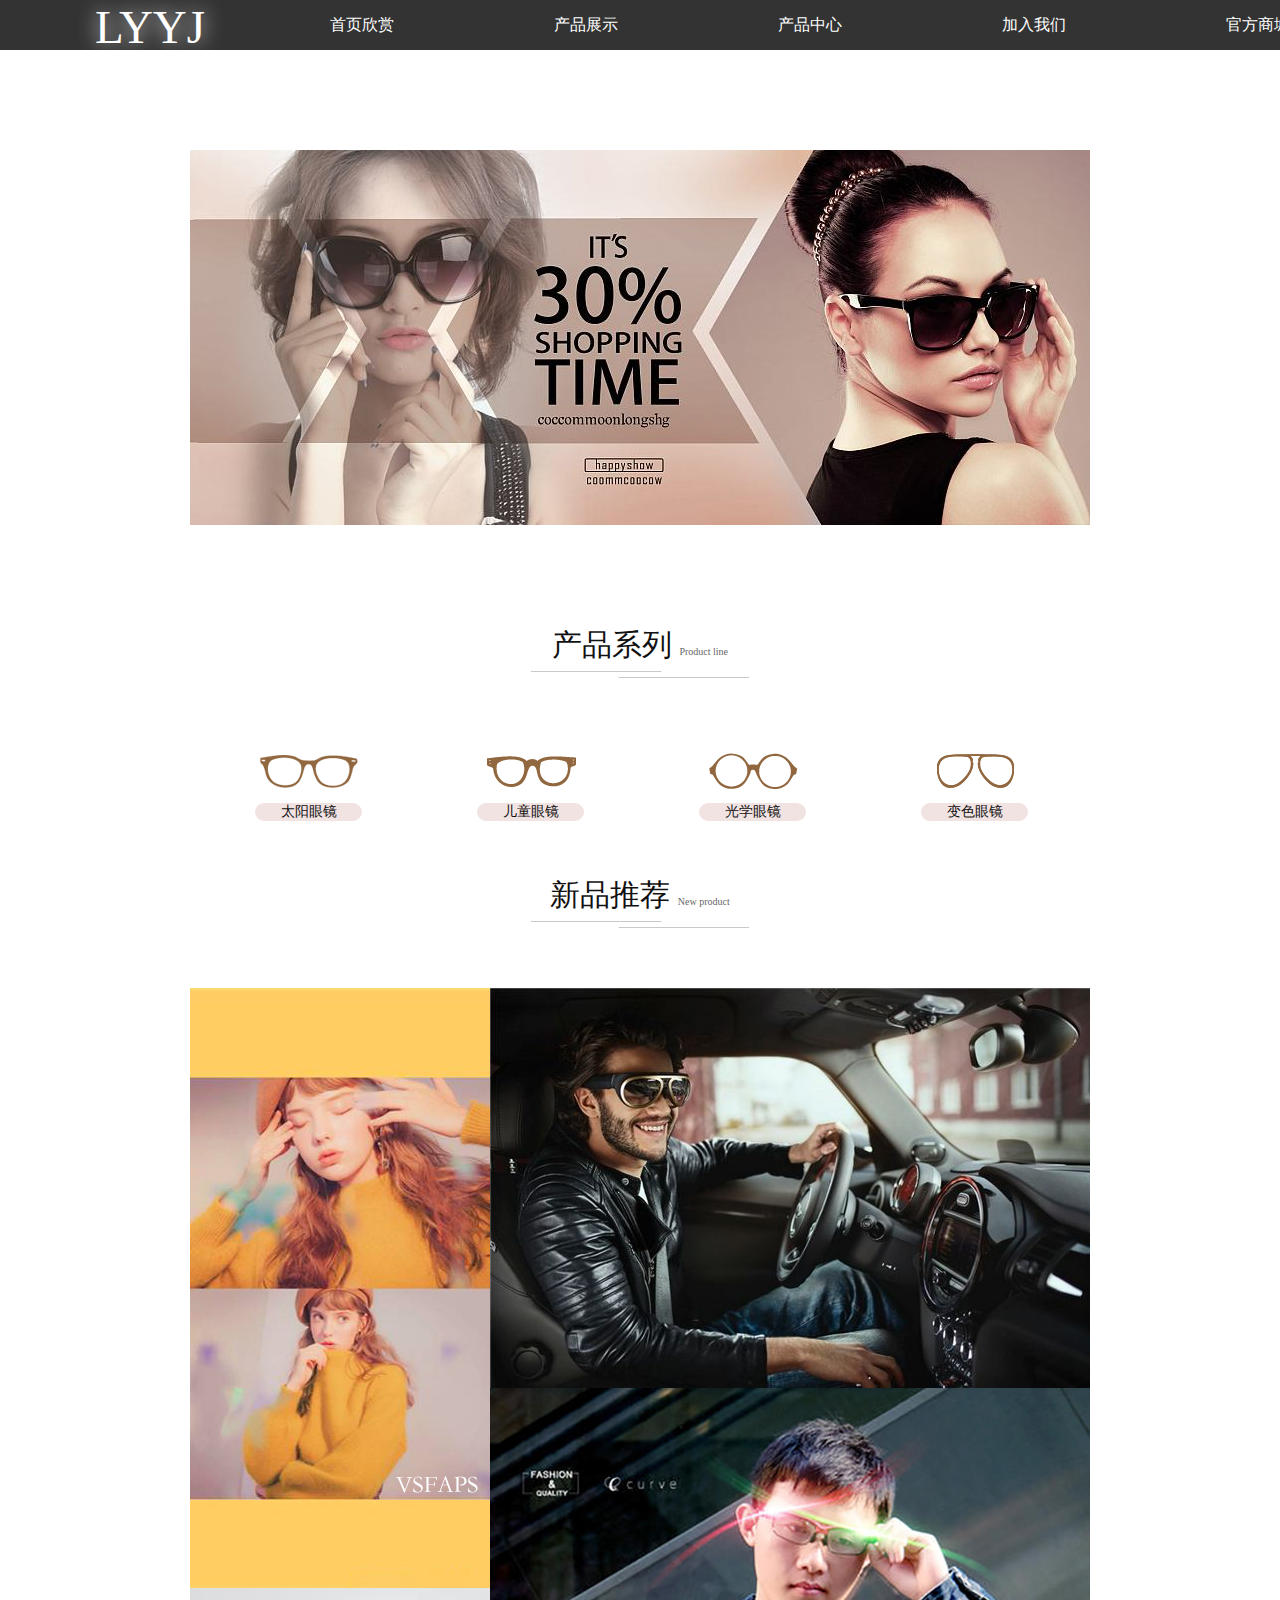
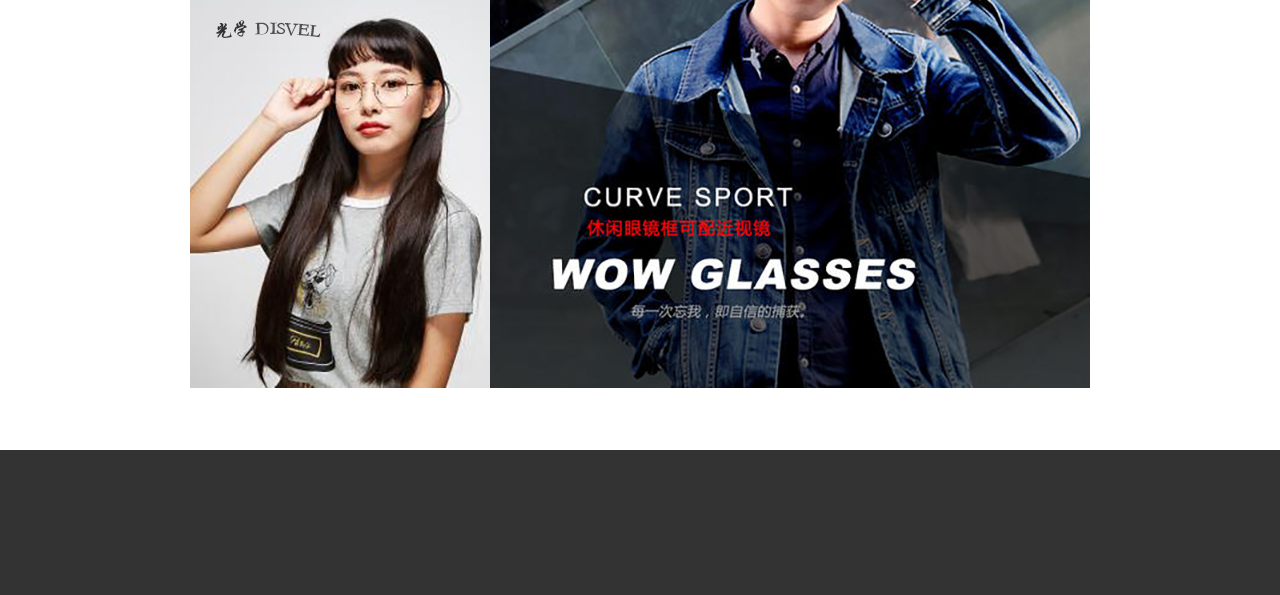
<file: public/index.html>
<!DOCTYPE html>
<html lang="en">
<head>
    <meta charset="UTF-8">
    <meta name="viewport" content="width=device-width, initial-scale=1.0">
    <meta http-equiv="X-UA-Compatible" content="ie=edge">
    <title>LY眼镜</title>
    <link rel="stylesheet" href="css/common.css">
    <link rel="stylesheet" href="css/index.css">
    <link rel="stylesheet" href="css/footer.css">
</head>
<body>     
<div class="container"> 
<!--头-->
<header>
  <!-- 左logo -->
  <div class="logo_header" title="www.lyylbar.com LY眼镜">
    <a href="index.html"><span>L</span><span>Y</span><span>Y</span><span>J</span></a>
  </div>
  <!--右 多标签导航 -->
  <div class="tabs">
   <ul id="tab">
     <li class="active"><a data-click="tab" data-div="content1">首页欣赏</a></li>
     <li onmouseover="showSubMenu(this)" onmouseout="hideSubMenu(this) "><a data-click="tab" data-div="content2">产品展示</a>
      <ul>
          <li>
           <a href="javascript:;">太阳镜系列</a>
          </li>
          <li>
            <a href="javascript:;">防蓝光系列</a>
          </li>
          <li>
            <a href="javascript:;">光学镜系列</a>
          </li>
          <li>
            <a href="javascript:;">功能镜系列</a>
          </li>
          <li>
            <a href="javascript:;">儿童镜系列</a>
          </li>
      </ul>
     </li>
     <li><a data-click="tab" data-div="content3">产品中心</a></li>
     <li><a data-click="tab" data-div="content4">加入我们</a></li>
     <li><a href="productshop.html" style="color:#fff;">官方商城</a></li>
   </ul>
  </div>
  <!-- 右 购物车 
  <div class="car_header">
    <a href="shopcar.html" title="购物车"><img src="./img/content/header/header_car.jpg"></a>
  </div>-->
</header>  
<!-- 页面内容 -->
<div class="content">
     <!-- 加入我们 -->
     <div id="content4">
        <!-- 下图  -->
        <div class="cont4top1">
          <img src="./img/content4/cont4top1.jpg">
          <img src="./img/content4/cont4top2.jpg">
          <img src="./img/content4/cont4top3.jpg">
        </div>
        <div class="cont4top2">
          <img src="./img/content4/cont4title.jpg">
        </div>
     </div>
     <!-- 产品中心 -->
     <div id="content3">
        <!-- 上图  -->
        <div class="cont3top">
          <a href="javascript:;" title="经典眼镜 时尚眼镜 潮流眼镜 请点击官方商城访问...">
            <img src="./img/content3/cont3_top.jpg">
          </a>
          </div>
          <!-- 下图  -->
        <div class="cont3top1">
         <div class="cont3top2">
            <a href="javascript:;" title=" TYJ02">
            <img src="./img/content3/cont3_top1.jpg"></a>
         </div>
         <div class="cont3top2">
            <a href="javascript:;" title=" TYJ04 ">
            <img src="./img/content3/cont3_top3.jpg"></a>
         </div>
         <div class="cont3top2">
            <a href="javascript:;" title=" TYJ01">
            <img src="./img/content3/cont3_top4.jpg"></a>
         </div>
         <div class="cont3top2">
            <a href="javascript:;" title=" TYJ01-s">
            <img src="./img/content3/cont3_top6.jpg"></a>
         </div>
        </div>
     </div>
    <!-- 产品展示 #content2 -->
    <div id="content2">
      <!-- 上图  -->
        <div class="cont2pic1">
            <img src="./img/content2/ap3.jpg" title="防蓝光系列" class="cont2c1">
            <img src="./img/content2/at3.jpg">
          </div>
          <!-- 中图  -->
       <div class="cont2pic2">
         <div class="cont2left">
            <img src="./img/content2/ap1.jpg" title="太阳能系列" class="cont2c2">
            <img src="./img/content2/at1.jpg">
         </div>
        <div class="cont2right">
           <img src="./img/content2/ap2.jpg" title="光学系列" class="cont2c2">
           <img src="./img/content2/at2.jpg">
        </div>    
       </div>
       <!-- 下图  -->
       <div class="cont2pic3"> 
         <img src="./img/content2/cont2_banner4.jpg"  title="功能性系列" class="cont2c3">
       </div>
    </div>
    <!-- 首页内容  #content1 -->
    <div id="content1">
            <!--轮播图 -->
            <div class="banners">  
              <!-- 轮播图片 900*375 -->
              <div class="wrap"  style="left:-900px;">
                <a href="javascript:;"></a>  
                <img src="img/content/banners/banner1.png" title="炫彩偏光太阳镜">  
                <img src="img/content/banners/banner2.png" title="IT·s">     
                <img src="img/content/banners/banner4.png" title="米艾尔单品">              
              </div>
              <!-- 按钮 -->
              <div class="buttons">
                  <span class="on"></span>
                  <span></span>
                  <span></span>
              </div> 
              <!-- 左右箭头 -->
               <div>
                 <a class="arrow arrow_left">&lt;</a>
                 <a class="arrow arrow_right">&gt;</a>
               </div>
           </div> 

           <!-- 产品展示 -->
           <div class="products">    
               <!-- 产品系列 profonts-->
               <div class="profonts">
                  <p>产品系列
                    <span>Product line</span>
                  </p>        
                  <img src="img/content/product_line/img_line.png">
               </div>
               <!--产品内容 -->
               <div class="proconts">
                   <div class="proimgs">
                    <a href="javascript:;"></a>  
                    <img src="img/content/product_line/product-line_1.png">
                    <p>太阳眼镜</p>                        
                   </div>
                   <div class="proimgs">
                    <a href="javascript:;"></a>  
                    <img src="img/content/product_line/product-line_2.png">
                    <p>儿童眼镜</p>   
                   </div>
                   <div class="proimgs">
                    <a href="javascript:;"></a>  
                    <img src="img/content/product_line/product-line_3.png">
                    <p>光学眼镜</p>   
                   </div>
                   <div class="proimgs">
                    <a href="javascript:;"></a>  
                    <img src="img/content/product_line/product-line_4.png">
                    <p>变色眼镜</p>   
                   </div>
                </div>
           </div>

           <!-- 推荐-图片 pictures  900*1000-->
           <div class="pictures">
               <!--新品推荐 New product 900*62-->
               <div class="profonts">
                    <p>新品推荐
                      <span>New product</span>
                    </p>        
                    <img src="img/content/product_line/img_line.png">
               </div>
               <!-- 四个推荐图片 picfour -->
               <div class="picfour">
                      <!-- 图片1 上左 300*600-->
                      <div class="pic1">
                          <a href="javascript:;" title="隐形 VSFAPS">
                           <img src="img/content/new_product/top_left.jpg">
                          </a>               
                      </div>
                      <!-- 图片2 上右 600*400 -->
                      <div class="pic2">
                        <!-- <a href="javascript:;">
                          <img src="img/content/new_product/top_right1.jpg">
                        </a>                        
                        <a href="javascript:;">
                          <img src="img/content/new_product/top_right3.jpg">
                        </a>  -->
                        <a href="javascript:;">
                          <img src="img/content/new_product/top_right2.jpg" title="墨镜 MOLSION ">
                        </a>
                      </div>
                     <!-- 图片3 下左 300*400-->
                     <div class="pic3">
                        <a href="javascript:;" title="光学 DISVEL">
                           <img src="img/content/new_product/bottom_left.jpg">
                        </a>    
                     </div>
                     <!-- 图片4 下右 600*600-->
                     <div class="pic4">
                        <a href="javascript:;" title="休闲 GLASSES">
                          <img src="img/content/new_product/bottom_right.jpg">
                        </a>              
                    </div>
               </div>
           </div>
    </div>
</div>
<!--脚-->
<footer id="footer"></footer>         
</div>
<script src="./js/footer.js"></script>
<script src="./js/index.js"></script>
</body>
</html>
</file>
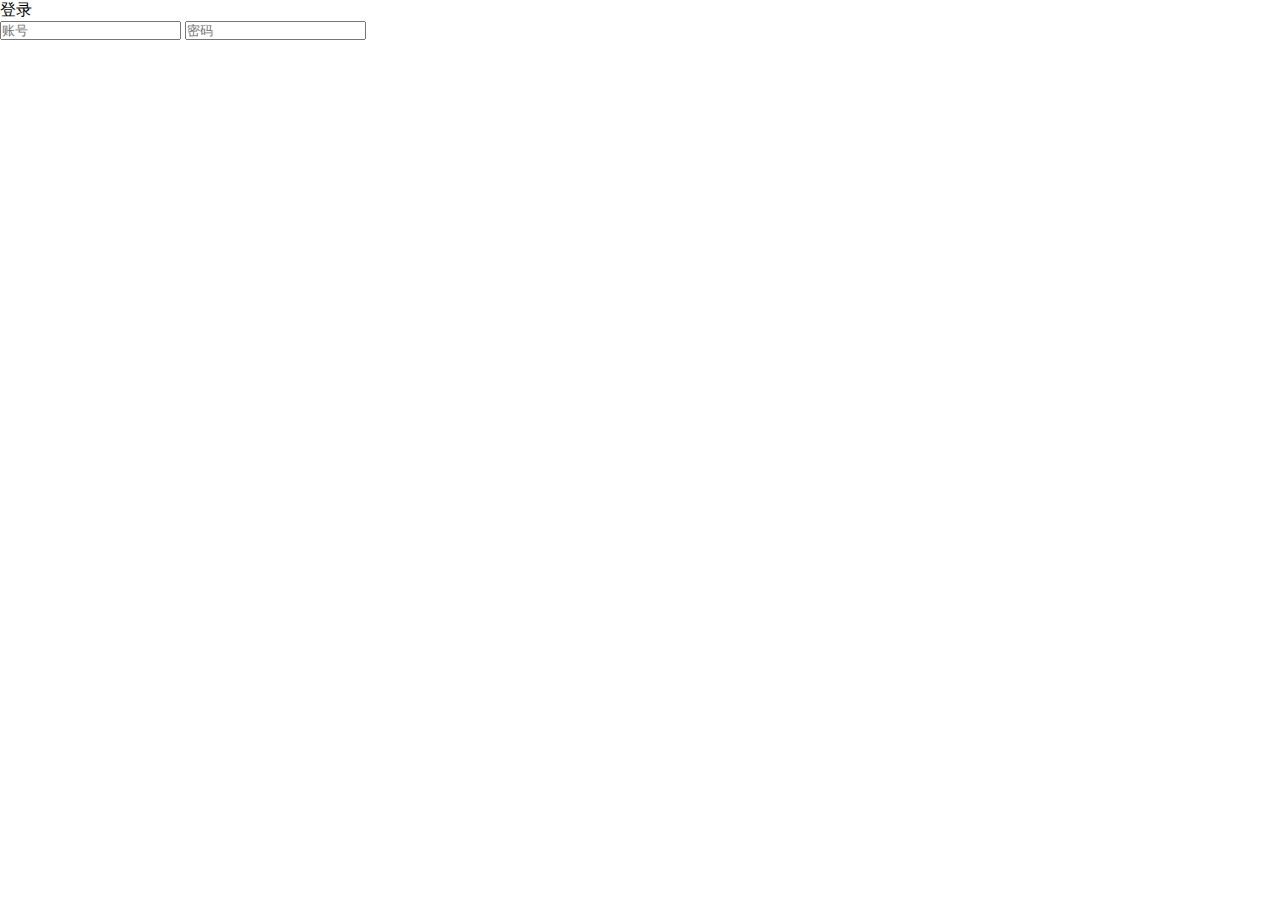
<file: public/login.html>
<!DOCTYPE html>
<html lang="en">
<head>
  <meta charset="UTF-8">
  <meta name="viewport" content="width=device-width, initial-scale=1.0">
  <meta http-equiv="X-UA-Compatible" content="ie=edge">
  <title>LYYJ---登录中心</title>
  <link rel="stylesheet" href="./css/common.css">
  <link rel="stylesheet" href="./css/login.css">
</head>
<body>
<div class="container">
   <p class="login_title">登录</p>
   <div class="login_body">
     <form action=""></form>
     <input type="text" placeholder="账号">
     <input type="password" placeholder="密码">
   </div>
</div>  
</body>
</html>
</file>
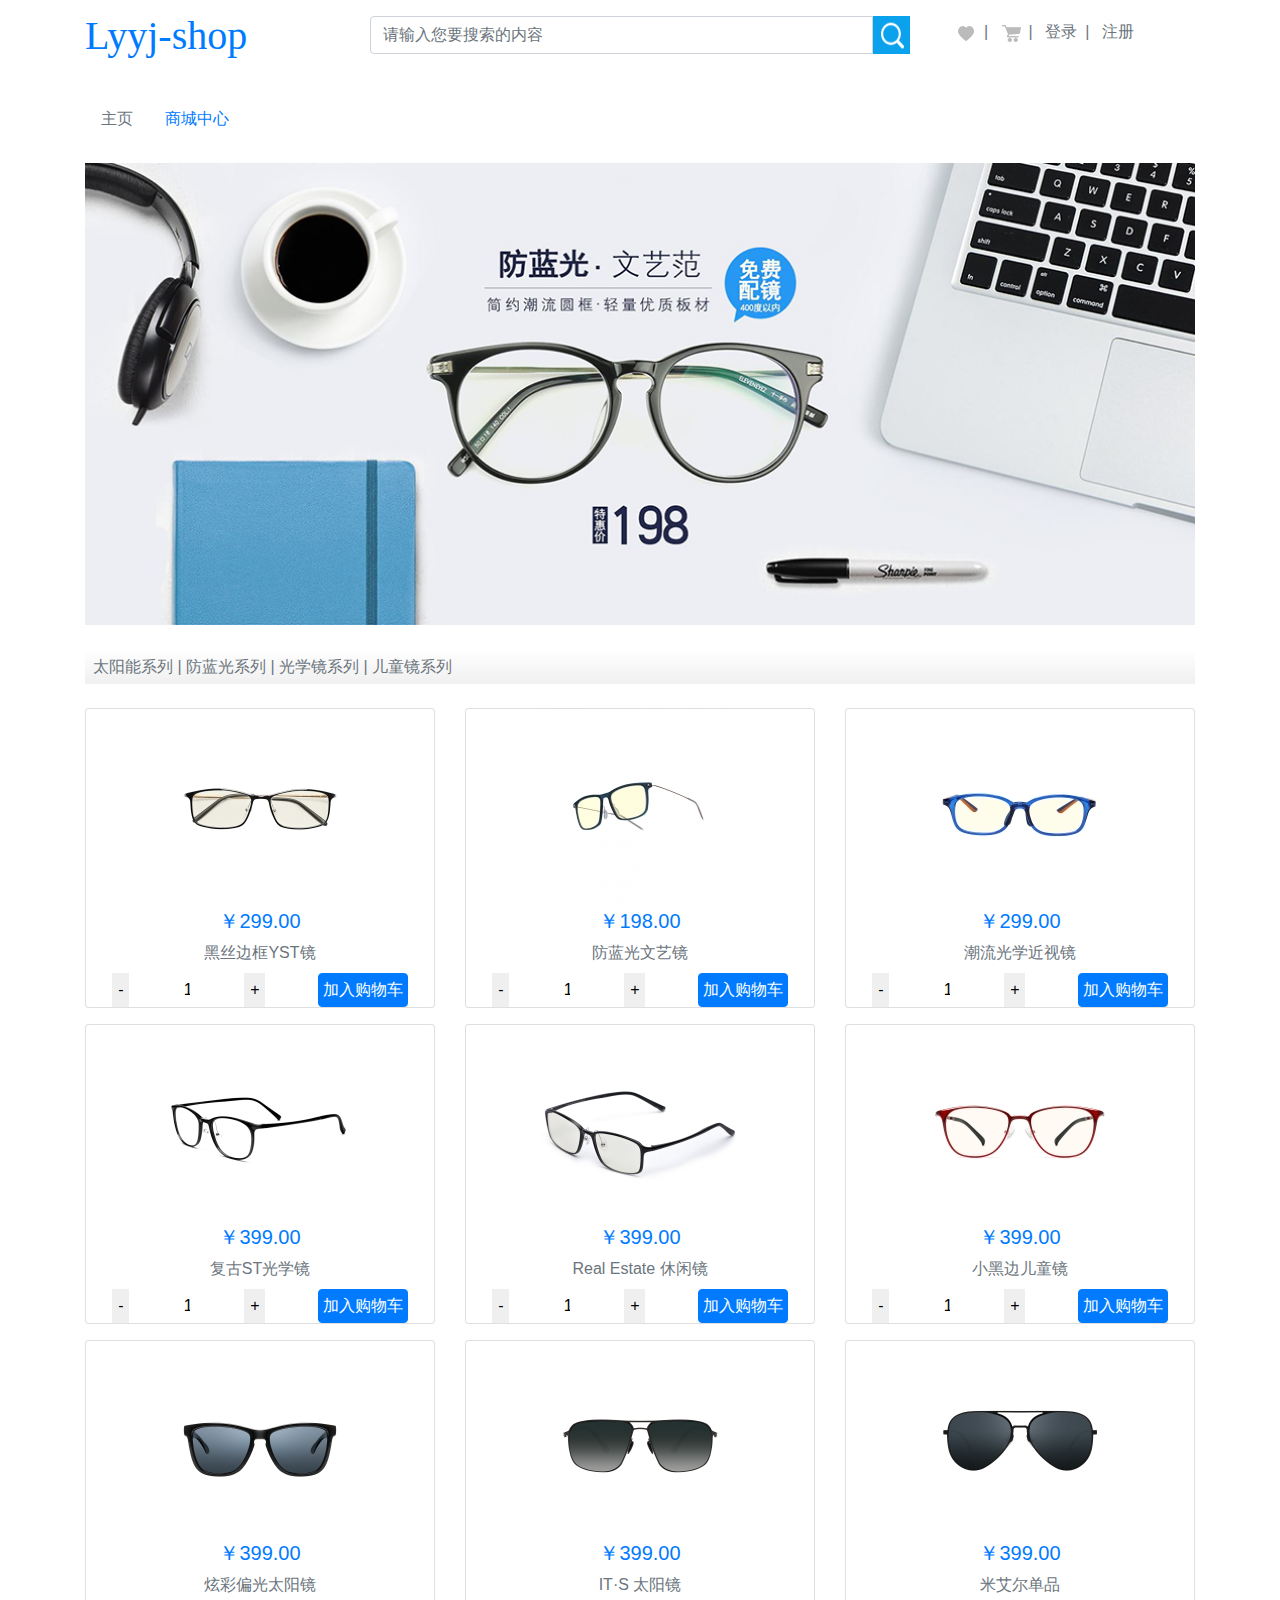
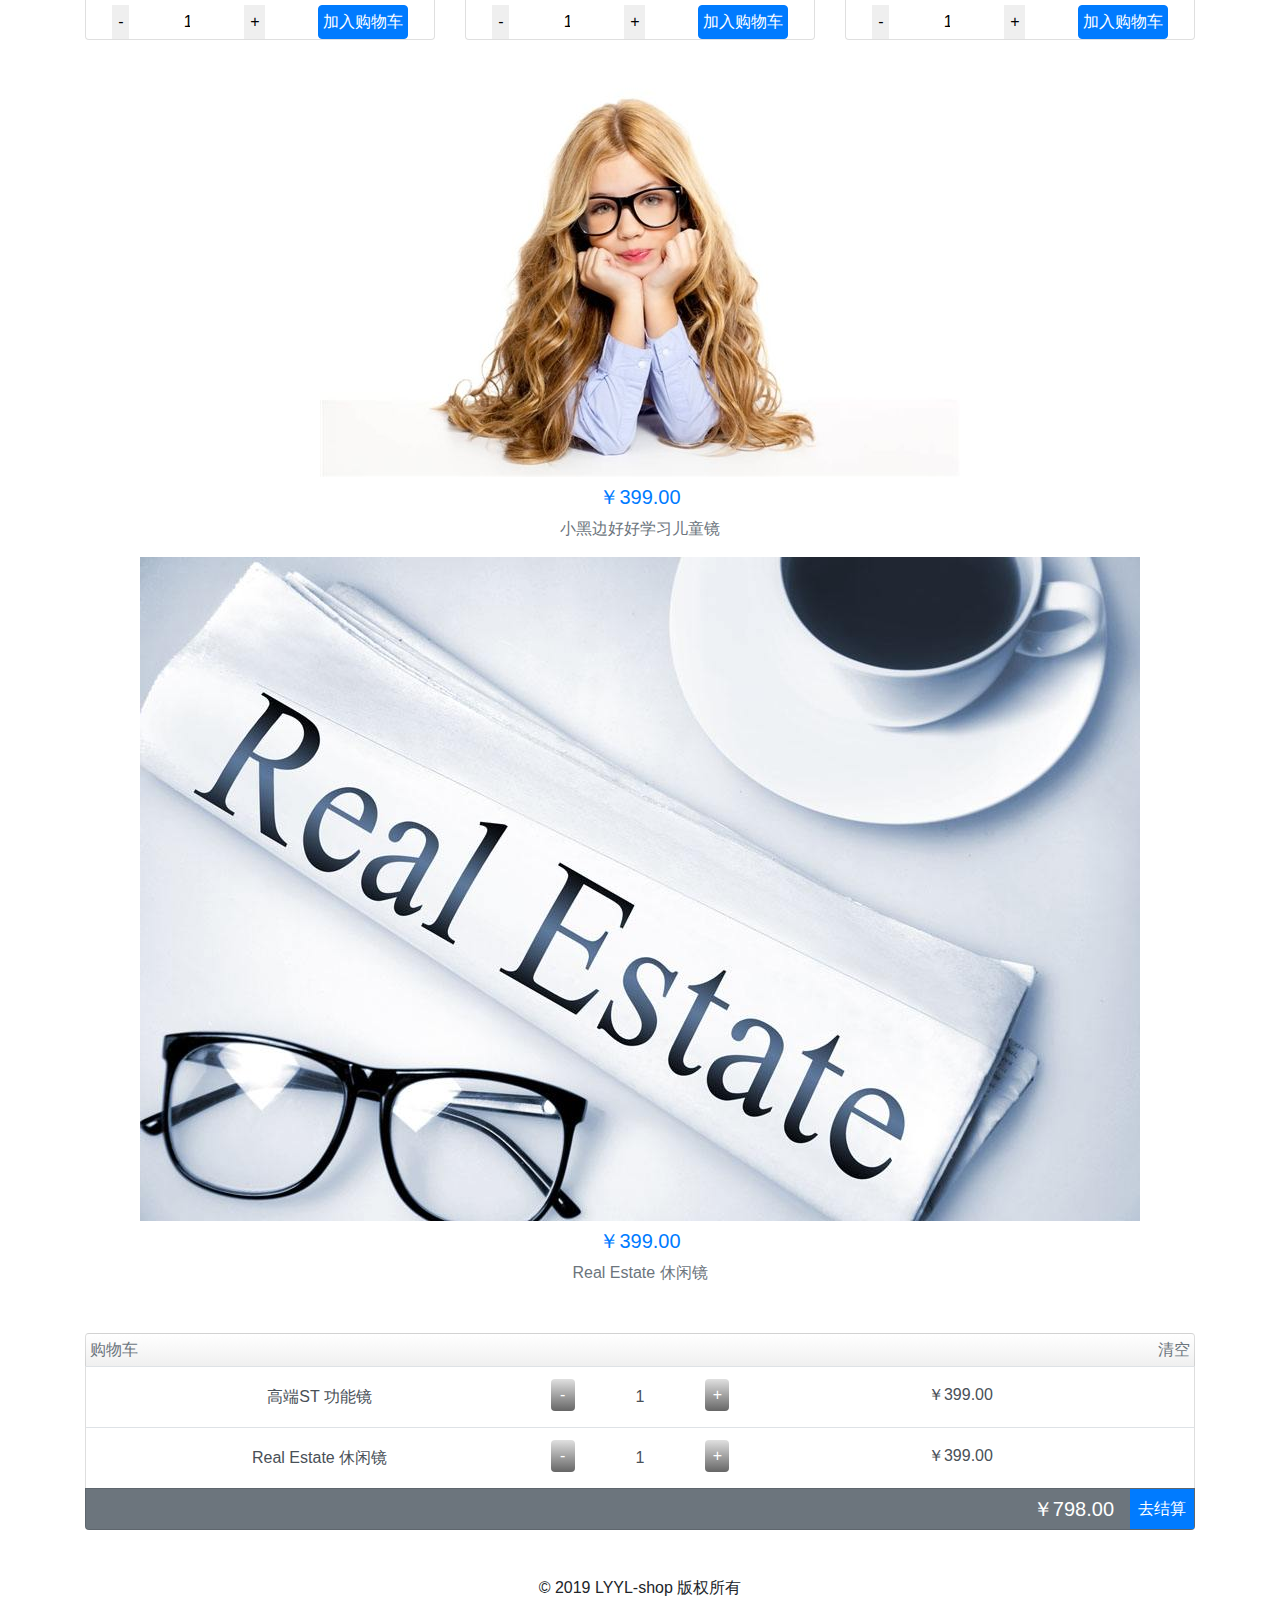
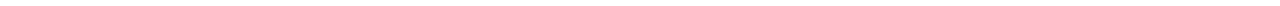
<file: public/productshop.html>
<!DOCTYPE html>
<html lang="en">
<head>
  <meta charset="UTF-8">
  <meta name="viewport" content="width=device-width, initial-scale=1.0">
  <meta http-equiv="X-UA-Compatible" content="ie=edge">
  <title>LYYJ---官方商城</title>
  <link rel="stylesheet" href="./css/bootstrap.css">
  <script src="./js/jquery.min.js"></script>
  <script src="./js/popper.min.js"></script>
  <script src="./js/bootstrap.min.js"></script>
  <link rel="stylesheet" href="./css/productshop.css">
</head>
<body>
<div class="container">
<!-- 头  -->
<header class="row mt-2">
    <!-- 左 logo -->
    <div class="col-lg-3 col-md-12 mt-1"> 
      <a class="text-primary">
        <p style=" font:40px Colonna MT;" title="LYYJ-商城">Lyyj-shop</p>
      </a>
    </div>

    <!--中  搜索框 -->
    <div class="col-lg-6 col-md-11 mt-2">
        <div class="input-group">
         <input class="form-control" type="text" placeholder="请输入您要搜索的内容" list="headerlist"> 
         <img src="./img/productshop/header/search.png">
        </div>
     </div>

    <!--右 导航列表-->
    <div class="col-lg-3">
      <!-- 面包屑导航 -->
      <ul class="breadcrumb">
          <!-- 收藏 购物车 -->
          <li class="breadcrumb-item">
              <a href="#my_list" title="购物列表">
               <img src="./img/productshop/header/care.png">
              </a>
          </li>
          <li class="breadcrumb-item">
              <a href="#my_shopcar" title="我的购物车">
               <img src="./img/productshop/header/shop_car.png">
              </a>
          </li>
          <!-- 登录 注册 首页  -->
          <li class="breadcrumb-item" >
             <a href="login.HTML" class="text-muted mt-1">登录</a>
          </li>
          <li class="breadcrumb-item">
             <a href="regis.html" class="text-muted mt-1">注册</a>
          </li>
      </ul>
    </div> 
</header>
<!-- 主导航 -->
<ul class="nav mt-4">
  <li class="nav-item"><a href="index.html" class="nav-link text-muted">主页</a></li>
  <li class="nav-item"><a href="productshop.html" class="nav-link">商城中心</a></li>
</ul>
<!-- 主页内容 -->
<div id="content">
     <!-- 主导航 下方广告图 -->
     <div class="mt-4 md-4">
         <img src="./img/productshop/content/bg1.jpg" class="w-100">
     </div>
     <!-- 主体内容 产品列表。-->
     <div class="row">
         <!-- 太阳能系列 列表-->
         <div class="col-md-12 col-sm-12">
               <!-- 列表标题 -->
              <h6 class="text-muted p-2 my_gray mt-4" id="my_list">太阳能系列 | 防蓝光系列 | 光学镜系列 | 儿童镜系列</h6>
              <!-- 列表具体内容 -->
              <div class="row">

                <!-- card1 -->
                <div class="col-lg-4 col-md-6 col-sm-12 mt-3">
                  <div class="card">
                    <!-- 图片 -->
                    <a href="javascript:;" class="m-auto">
                       <img src="./img/productshop/content/sp1.jpg">
                    </a> 
                    <!-- 价格 -->
                    <div class="text-center"> 
                        <h5 class="text-primary">￥299.00</h5>
                        <a href="javascript:;" class="text-muted">
                            黑丝边框YST镜
                        </a>
                        <div class="d-flex justify-content-around mt-2">
                          <button class="border-0">-</button>
                          <input type="text" class="my_input_width" value="1">
                          <button class="border-0">+</button>                    <a href="javascript:;" class="btn btn-primary p-1">加入购物车</a>             
                        </div>
                    </div>    
                  </div>
                </div> 

                <!-- card2 -->
                <div class="col-lg-4 col-md-6 col-sm-12 mt-3">                
                   <div class="card">
                   <!-- 图片 -->
                   <a href="javascript:;" class="m-auto">
                       <img src="./img/productshop/content/sp2.jpg">
                   </a> 
                   <!-- 价格 -->
                   <div class="text-center"> 
                      <h5 class="text-primary">￥198.00</h5>
                      <a href="javascript:;" class="text-muted">
                          防蓝光文艺镜
                      </a>
                      <div class="d-flex justify-content-around mt-2">
                        <button class="border-0">-</button>
                        <input type="text" class="my_input_width" value="1">
                        <button class="border-0">+</button>                      <a href="javascript:;" class="btn btn-primary p-1">加入购物车</a>
                      </div>
                   </div>    
                   </div>
                 </div> 

                 <!-- card3 -->
                 <div class="col-lg-4 col-md-6 col-sm-12 mt-3">             
                     <div class="card">
                     <!-- 图片 -->
                     <a href="javascript:;" class="m-auto">
                          <img src="./img/productshop/content/sp3.jpg">
                     </a> 
                     <!-- 价格 -->
                     <div class="text-center"> 
                         <h5 class="text-primary">￥299.00</h5>
                         <a href="javascript:;" class="text-muted">潮流光学近视镜</a>
                         <div class="d-flex justify-content-around mt-2">
                            <button class="border-0">-</button>
                            <input type="text" class="my_input_width" value="1">
                            <button class="border-0">+</button>                  <a href="javascript:;" class="btn btn-primary p-1">加入购物车</a>
                        </div>
                    </div>    
                    </div>
                </div> 

                <!-- card4 -->
                <div class="col-lg-4 col-md-6 col-sm-12 mt-3">             
                    <div class="card">
                      <!-- 图片 -->
                      <a href="javascript:;"  class="m-auto">
                         <img src="./img/productshop/content/sp4.jpg">
                      </a> 
                      <!-- 价格 -->
                      <div class="text-center"> 
                        <h5 class="text-primary">￥399.00</h5>
                        <a href="javascript:;" class="text-muted">复古ST光学镜</a>
                        <div class="d-flex justify-content-around mt-2">
                           <button class="border-0">-</button>
                           <input type="text" class="my_input_width" value="1">
                           <button class="border-0">+</button>                   <a href="javascript:;" class="btn btn-primary p-1">加入购物车</a>
                       </div>
                      </div>    
                   </div>
                </div> 

                <!-- card5-->
                <div class="col-lg-4 col-md-6 col-sm-12 mt-3">             
                    <div class="card">
                      <!-- 图片 -->
                      <a href="javascript:;"  class="m-auto">
                         <img src="./img/productshop/content/sp5.jpg">
                      </a> 
                      <!-- 价格 -->
                      <div class="text-center"> 
                        <h5 class="text-primary">￥399.00</h5>
                        <a href="javascript:;" class="text-muted">Real Estate 休闲镜</a>
                        <div class="d-flex justify-content-around mt-2">
                           <button class="border-0">-</button>
                           <input type="text" class="my_input_width" value="1">
                           <button class="border-0">+</button>                   <a href="javascript:;" class="btn btn-primary p-1">加入购物车</a>
                       </div>
                      </div>    
                   </div>
                </div> 

                <!-- card6 -->
                <div class="col-lg-4 col-md-6 col-sm-12 mt-3">             
                    <div class="card">
                      <!-- 图片 -->
                      <a href="javascript:;"  class="m-auto">
                         <img src="./img/productshop/content/sp6.jpg">
                      </a> 
                      <!-- 价格 -->
                      <div class="text-center"> 
                        <h5 class="text-primary">￥399.00</h5>
                        <a href="javascript:;" class="text-muted">小黑边儿童镜</a>
                        <div class="d-flex justify-content-around mt-2">
                           <button class="border-0 ">-</button>
                           <input type="text" class="my_input_width" value="1">
                           <button class="border-0">+</button>                   <a href="javascript:;" class="btn btn-primary p-1">加入购物车</a>
                       </div>
                      </div>    
                   </div>
                </div>

                <!-- card7 -->
                <div class="col-lg-4 col-md-6 col-sm-12 mt-3">             
                    <div class="card">
                      <!-- 图片 -->
                      <a href="javascript:;"  class="m-auto">
                         <img src="./img/productshop/content/sp7.jpg">
                      </a> 
                      <!-- 价格 -->
                      <div class="text-center"> 
                        <h5 class="text-primary">￥399.00</h5>
                        <a href="javascript:;" class="text-muted">炫彩偏光太阳镜</a>
                        <div class="d-flex justify-content-around mt-2">
                           <button class="border-0 ">-</button>
                           <input type="text" class="my_input_width" value="1">
                           <button class="border-0">+</button>                   <a href="javascript:;" class="btn btn-primary p-1">加入购物车</a>
                       </div>
                      </div>    
                   </div>
                </div>                  

                <!-- card8 -->
                <div class="col-lg-4 col-md-6 col-sm-12 mt-3">             
                    <div class="card">
                      <!-- 图片 -->
                      <a href="javascript:;"  class="m-auto">
                         <img src="./img/productshop/content/sp8.jpg">
                      </a> 
                      <!-- 价格 -->
                      <div class="text-center"> 
                        <h5 class="text-primary">￥399.00</h5>
                        <a href="javascript:;" class="text-muted">IT·S 太阳镜</a>
                        <div class="d-flex justify-content-around mt-2">
                           <button class="border-0 ">-</button>
                           <input type="text" class="my_input_width" value="1">
                           <button class="border-0">+</button>                   <a href="javascript:;" class="btn btn-primary p-1">加入购物车</a>
                       </div>
                      </div>    
                   </div>
                </div>  

                <!-- card9 -->
                <div class="col-lg-4 col-md-6 col-sm-12 mt-3">             
                    <div class="card">
                      <!-- 图片 -->
                      <a href="javascript:;"  class="m-auto">
                         <img src="./img/productshop/content/sp9.jpg">
                      </a> 
                      <!-- 价格 -->
                      <div class="text-center"> 
                        <h5 class="text-primary">￥399.00</h5>
                        <a href="javascript:;" class="text-muted">米艾尔单品</a>
                        <div class="d-flex justify-content-around mt-2">
                           <button class="border-0 ">-</button>
                           <input type="text" class="my_input_width" value="1">
                           <button class="border-0">+</button>                   <a href="javascript:;" class="btn btn-primary p-1">加入购物车</a>
                       </div>
                      </div>    
                   </div>
                </div>  
                
                



              </div>
              <!-- 分页条 
              <div class="my_gray p-2 ">
                 <ul class="pagination justify-content-end  m-auto">
                    <li class="page-item">
                      <a href="javascript:;" class="page-link">上一页</a>
                    </li>
                    <li class="page-item disabled">
                        <a href="javascript:;" class="page-link">1</a>
                    </li>
                    <li class="page-item">
                        <a href="javascript:;" class="page-link">2</a>
                    </li>
                    <li class="page-item">
                        <a href="javascript:;" class="page-link">3</a>
                    </li>
                    <li class="page-item">
                        <a href="javascript:;" class="page-link">下一页</a>
                    </li>
                 </ul>
              </div>-->

         </div>
     </div>

     <!-- 海报图 -->
     <div class="text-center">  
        <div>
          <img src="img/productshop/content/bg2.jpg" class="img-fluid">
            <h5 class="text-primary mt-2">￥399.00</h5>
            <p class="text-muted">小黑边好好学习儿童镜</p>
        </div>  
        <div>
          <img src="./img/productshop/content/bg3.jpg" class="img-fluid">
            <h5 class="text-primary mt-2">￥399.00</h5>
            <p class="text-muted">Real Estate 休闲镜</p>
        </div>      
    </div>  

    <!-- 购物车 -->
    <div class="text-center mt-5" id="my_shopcar">
       <ul class="list-group">
         <li class="list-group-item d-flex justify-content-between my_gray p-1">
           <span class="text-muted">购物车</span>
           <a href="Javascript:;" class="text-muted">清空</a>
         </li>

         <li class="list-group-item d-flex justify-content-lg-between border-top">
           <span class="input-group-text text-truncate border-0 d-inline-block bg-white">高端ST 功能镜</span>
           <button class="btn border-0 my_btn_gray text-white text-center p-0">-</button>
           <input type="text" value="1" class="form-control border-0 text-center my_input_w ml-2 mr-2">
           <button class="btn border-0 my_btn_gray text-white text-center p-0">+</button>
           <span class="input-group-text bg-white p-0 d-inline-block border-0 mt-1">￥399.00</span>
         </li>

         <li class="list-group-item d-flex justify-content-lg-between border-top">
            <span class="input-group-text text-truncate border-0 d-inline-block bg-white">Real Estate 休闲镜</span>
            <button class="btn border-0 my_btn_gray text-white text-center p-0">-</button>
            <input type="text" value="1" class="form-control border-0 text-center my_input_w ml-2 mr-2">
            <button class="btn border-0 my_btn_gray text-white text-center p-0">+</button>
            <span class="input-group-text bg-white p-0 d-inline-block border-0 mt-1">￥399.00</span>
          </li>

         <li class="list-group-item p-0 d-flex justify-content-end bg-secondary">
            <h5 class="text-white pt-2 mr-3">￥798.00</h5>
            <a class="bg-primary text-white p-2" href="javascript:;">去结算</a>
        </li>
       </ul>  
    </div>
    
</div>
<footer class="mt-5">
    <p class="text-center h6">©&nbsp;2019&nbsp;LYYL-shop&nbsp;版权所有</p> 
</footer>
</div>
<!-- 建议列表 -->
<datalist id="headerlist" >
    <option value="炫彩偏光太阳镜">
      <a href="javascript:;"></a>
      炫彩偏光太阳镜
    </option>
    <option value="IT·S">
        <a href="javascript:;"></a>
      IT·S
    </option>
    <option value="米艾尔单品">
      米艾尔单品
    </option>
    <option value="经典复古">
      <a href="javascript:;"></a>
      经典复古
    </option>
    <option value="渐变潮流">
       <a href="javascript:;"></a>
       渐变潮流
    </option>
</datalist>
<script src="./js/"></script>
</body>
</html>
</file>
<file: public/css/common.css>
*{margin:0;padding:0;}
/*内容 container */
html,body{ 
  width:100%;
  height:100%; 
}
html,body,.container{
  font-size:16px;
}
a{text-decoration: none;}
ul li{list-style:none;}
</file>
<file: public/css/index.css>
/* 主体 .containe */
html,body,.container{ 
    width:100%;
    height:100%; 
}
/*头 header */
header{ 
    background:rgba(0,0,0,0.8);
    color: #fff;    
}
header{  
    width:1500px; 
    height:50px;
    margin:0 auto; 
}
/* 头-左-logo .logo_header*/
.logo_header{
    width:300px;
    height:50px; 
    line-height:50px;
    font:47px Colonna MT;
    text-align: center;
}
.logo_header a{
    color:#fff; 
    text-shadow:0 0 20px #fff;
}
/*导航 tabs*/
.tabs{
    width:1200px;
    height:50px;
    line-height:50px;
    margin:-50px 0 0 250px;
}
#tab li{ 
   float: left; 
   cursor:pointer;
   text-align: center;
   position: relative;
}
#tab li a{
    margin:0px 80px;
}
#tab li ul li{
    float:none;
}
/*二级ul使用绝对定位，宽度大于一级菜单时，才不会撑大一级*/
#tab li ul{
    display: none;
    position: absolute;
    z-index:1000;
}
/*标签 hover 点击效果*/
#tab li ul li a:link,#tab li ul li:visited{  
    margin:0;
    width:180px;
    height:40px;
    line-height:40px;
    display: block;
    color:#fff;
    background:rgba(0,0,0,0.4);  
}
#tab li:hover{
    background:#369;  
}
#tab li a:hover{
    text-shadow: 0 0 5px #fff;
}
#tab li ul li:hover{
    background:rgba(0,0,0,0.8);  
}
/* 购物车 .car_header 
.car_header{
    width:300px;
    height:50px;
    float: right;
    text-align: center;
}
.car_header img{
    width:40px;
    margin:5px 0px;
    border-radius: 50%; 
}
.car_header img:hover{
    cursor: pointer;
    background:rgba(0,0,0,0.1); 
    box-shadow:0 0 20px #fff;
}*/

/*主体 .content*/
.content{
    width:1200px;
    height:2000px;
    position: relative;
    left:0px;
    margin:0 auto;   
}
#content1,#content2,#content3,#content4,#content5{
    width:1200px;
    height:2000px;
    position:absolute;
    top:0px; 
    left:0px; 
    color:#111;
    background-color:#fff;  
}
/*首页内容 .content1*/
/*轮播图 .banners .wrap*/
/* 我们为了让图片只在banners中，所以需要限定其宽度和高度并且使用overflow:hidden；将其余的图片隐藏起来，并且我们希望wrap相对于container左右移动，所以设置为relative */
.banners{ 
    width:900px;
    height:375px; 
    margin:0 auto; 
    position:relative;
    top:100px;
    overflow:hidden;
}
/*我们设置wrap是绝对定位的，所以,我们就可以通过控制Left和Right来控制图片的移动了。设置z-index:1;以对后面将要放置的buttons作为参考。 因为共有七张图片，所以width为4500px（每张图片我们设置为900X375）,我们只需让图片左浮动即可实现占满一排了。 */
.wrap{ 
    width:4500px; 
    height:375px; 
    position: absolute; 
    /*z-index:1;*/ 
}
.banners .wrap img{  
    width:900px; 
    height:375px; 
    float:left;
}
/*按钮 buttons*/
/* 然后我们把显示次序的buttons放在图片的右下角。并且设置z-index:2;以保证buttons是在图片的上面的。 */
/*.banners .buttons{
     width:150px;
     height:10px;
     position: absolute;
     left:30px;
     bottom:20px;
     z-index:2;
}*/ 
/* 然后将buttons下面的span做一个简单的修饰，并且给和图片对应的span设置一个on类 */
/* .banners .buttons span{ 
    width:5px;
    height:5px;
    background: rgba(0,0,0,0.3);
    display:inline-block;
}
.banners .buttons span.on{ 
    background-color:#111;
    color: #fff;
} */
/* 接下来，我们把左右切换的箭头加上，然后做简单的修饰，注意：因为这里使用实体来表示左右箭头，所以设置font-size才能改变其大小 */
.banners .arrow{ 
    position: absolute; 
    top:40%; 
    display: none; 
    color: #369; 
    padding: 0px 14px;
    border-radius: 50%; 
    font-size:50px; 
    /*z-index:2;*/ 
}
.banners .arrow_left{ 
    left:10px; 
}
.banners .arrow_right{ 
    right:10px; 
}
.banners:hover .arrow{ 
    display: block; 
}
.banners .arrow:hover{ 
    background:rgba(0,0,0,0.3); 
    cursor: pointer;
}

/* 产品展示 .products  */
.products{ 
    width: 900px;
    height:150px; 
    margin:0 auto;
    position:relative;
    top:200px;
    /*z-index: 1;*/
}
/* 标头-产品系列 .profonts */
.profonts{
    width:900px;
    height:62;
    text-align:center; 
}
.profonts p{ 
    font-size:30px;
}
.profonts p span{ 
    font-size:10px; 
    color: #666; 
}
.proimgs{
    margin:0px 50px 0px 65px; 
    float:left;
    text-align:center;  
    position: relative;
    top:50px;
}
.proimgs p{
    background:rgba(211, 162, 162, 0.3); 
    border-radius:10px;
    font-size:14px;
}
.proimgs p:hover{ 
     background:rgba(162, 201, 211, 0.3);
     font-size:15px;   
     cursor: pointer;
}
/*推荐图片 .pictures*/
.pictures{ 
    width: 900px;
    height:1062px;
    margin:0 auto;
    position:relative;
    top:300px; 
}
/*4个图片 .picfour*/
.picfour{  
    width:900px;
    height:1000px;
    position: relative;
    top:50px;
}
.picfour span{
    color:#fff;
    font-size: 20px;
}
.pic1{
    float: left;
    width:300px;
    height:600px;
}
.pic2{
    float: left;
    width:600px;
    height:400px;
    overflow: hidden;
}
.pic3{
    width:300px;
    height:400px;
}
.pic4{
    float:right;
    width:600px;
    height:600px;
}
 .pic1,.pic2,.pic3,.pic4:hover{
    cursor: pointer;
}
.pic1 img:hover,.pic2 img:hover,.pic3 img:hover,.pic4 img:hover{
    margin:10px 0 0 10px;
    border-radius: 5px;
    box-shadow: 0 0 5px#111;
}
 .pic1 img:hover{
    width:280px;
    height:580px;
}
.pic2 img:hover{
    width:580px;
    height:380px;
}
.pic3 img:hover{
    width:280px;
    height:380px;
}
.pic4 img:hover{
    width:580px;
    height:580px;
} 



/*产品展示 #conten2*/
.cont2pic1{
    width:1200px;
    height:850px;
    position: relative;
    overflow: hidden;
}
.cont2pic2{
    width:1200px;
    height:500px;
    position: relative;
}
.cont2left,.cont2right{ 
    width:600px;
    float: left;
}
.cont2pic3{
    width:1200px;
    height:500px;   
    position: relative;
    top:130px;
}

.cont2left img,.cont2right img{
    width:600px;
}
/* .cont2pic1 img:hover,.cont2pic2 img:hover,.cont2pic3 img:hover{
    cursor: pointer;
} */

/* 产品中心content3 */
.cont3top{
    width: 1200px;
    height: 1030px;  
    margin-top:100px;
}
.cont3top1{
    width: 1200px;
    height: 800px;
    margin-top:100px;
}

.cont3top2{
    width:600px;
    height:350px;
    text-align: center;
    float: left;
}
.cont3top2 img{
    width: 300px;
    height:276px;
}
.cont3top2 img:hover{
    width: 324px;
    height:300px;
}

/*加入我们 content4*/
.cont4top1{
    width:1200px;
    height:1770px;
    text-align: center;
}
.cont4top2{
    width:1200px;
    height:200px;
    text-align: center;
    margin-top:30px;
}
.cont4top2 img{
    width:300px;
    border-radius: 50%;
}
</file>
<file: public/css/footer.css>
footer{
  background:rgba(0,0,0,0.8);
  color: #fff;    
  width:1500px;
  height:145px;   
  margin:0 auto; 
  text-align: center; 
  line-height:36px; 
}
</file>
<file: public/css/login.css>
body{
  background: url(../img/);
}
</file>
<file: public/css/productshop.css>
body{
    margin:0;padding:0;  
}
/* header css样式 开始 */

header div .breadcrumb{
  background: rgba(0,0,0,0);  
}
/* 修改面包屑导航 / 号 */
.breadcrumb-item + .breadcrumb-item::before{
  content:"|";
}
/* 991px 以下 位于右上角*/
@media screen and (max-width:991px){
   header div .breadcrumb{
    width: 210px;
    height: 50px;
    margin: -110px 57%;
   }
}
/* header css样式 结束 */
.my_gray{
  background: linear-gradient(to bottom,#fff,#f0f0f0);
}
.my_input_width{
  width:10px;
  border:0;outline: 0;
}

.input-group-text{ width: 40%; }
.my_btn_gray{
    width:1.5rem;
    height: 2rem;
    background: linear-gradient(to bottom,#e0e0e0,#666);
}
.my_input_w{ width: 5rem;}
</file>
